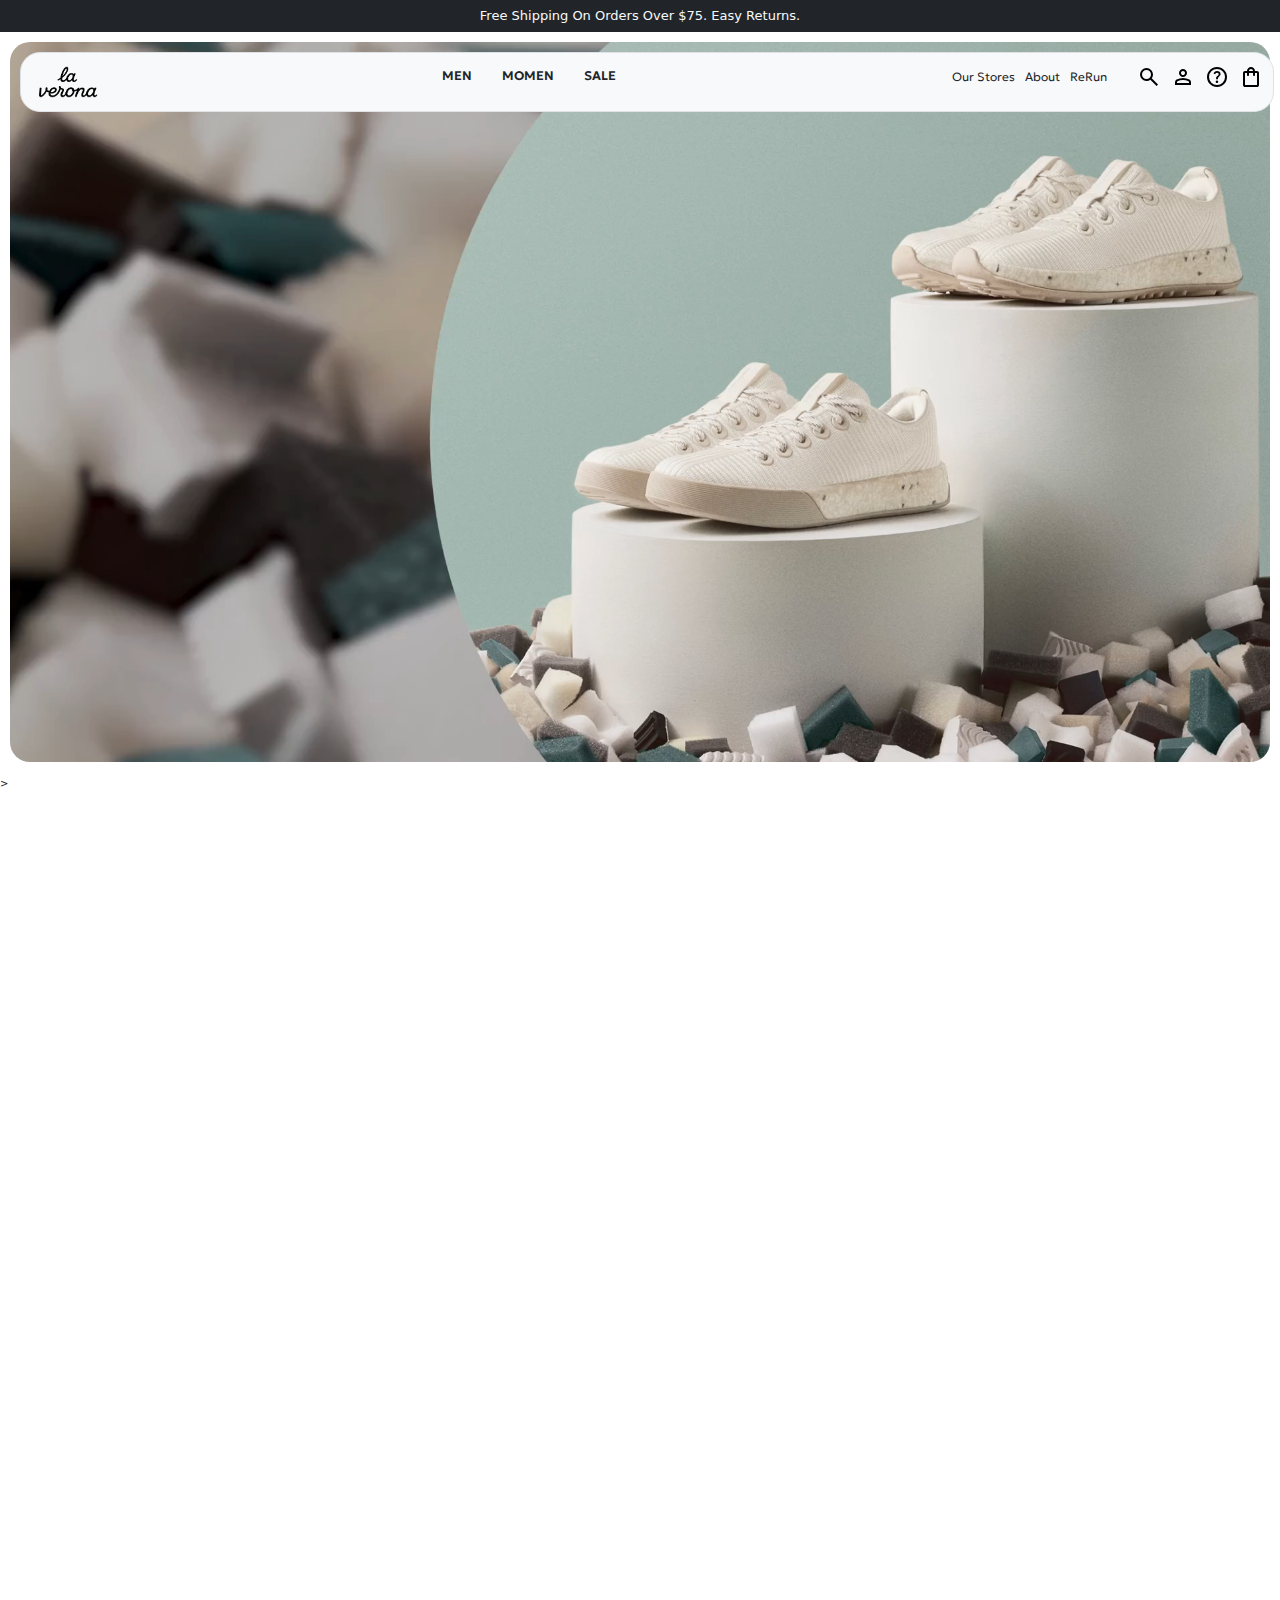
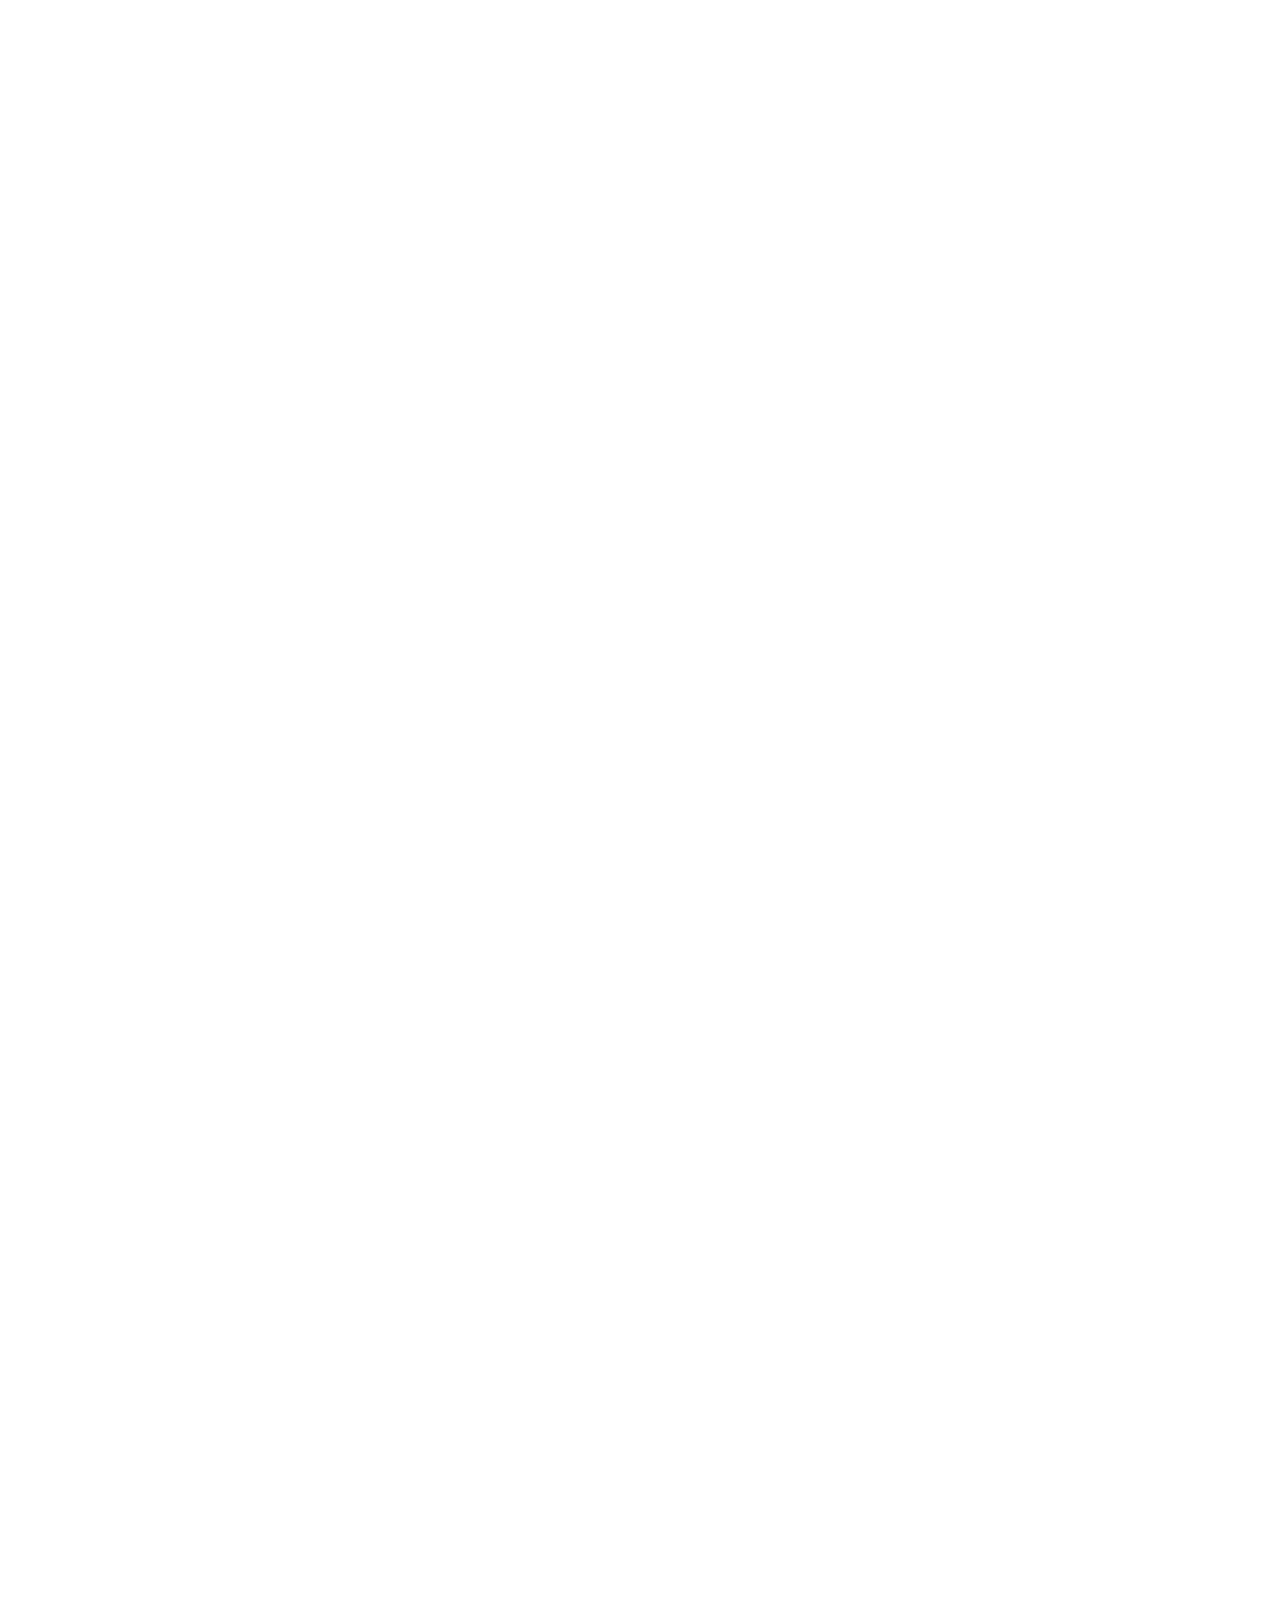
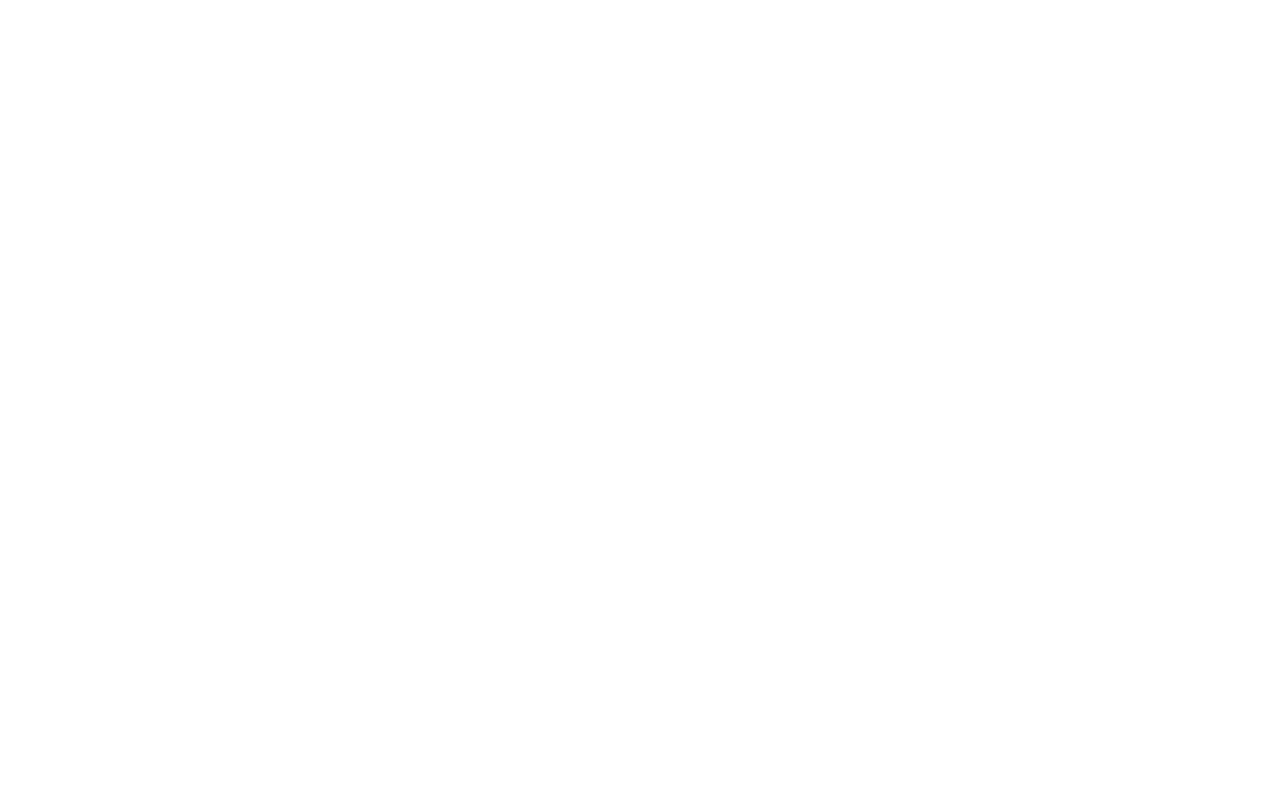
<file: index.html>
<!DOCTYPE html>
<html lang="en">
  <head>
    <meta charset="UTF-8" />
    <meta name="viewport" content="width=device-width, initial-scale=1.0" />
    <title>La Verona</title>
    <link rel="stylesheet" href="assets/css/bootstrap.min.css" />
    <link rel="stylesheet" href="assets/css/style.css" />
    <link rel="shortcut icon" href="assets/imgs/logo.png" type="image/x-icon" />
  </head>
  <body>
    <header class="main-header">
      <div
        class="free-shipping bg-dark text-light d-flex justify-content-center fw-normal"
      >
        Free Shipping On Orders Over $75. Easy Returns.
      </div>
      <!--Nav Bar-->
      <nav
        class="main-nav d-flex  bg-light border rounded-5 justify-content-between align-items-center p-3 position-absolute"
      >
        <img
          src="assets/imgs/logo2.png"
          alt="logo"
          class="nav-logo2 justify-content-start"
        />

        <ul
          class="nav-categories list-unstyled d-flex d-flex justify-content-center align-items-center gap-5 fs-5"
        >
          <li>MEN</li>
          <li>MOMEN</li>
          <li>SALE</li>
        </ul>
        <div
          class="d-flex d-flex justify-content-center align-items-center gap-5"
        >
          <ul
            class="nav-about-us list-unstyled d-flex justify-content-center align-items-center gap-3"
          >
            <li>Our Stores</li>
            <li>About</li>
            <li>ReRun</li>
          </ul>
          <ul
            class="nav-accounts list-unstyled d-flex justify-content-center align-items-center gap-3"
          >
            <li id="nav-search">
              <a href="#"
                ><img src="assets/imgs/search.svg" alt="search page" clas
              /></a>
            </li>
            <li id="nav-account">
              <a href="#"
                ><img src="assets/imgs/account.svg" alt="search page"
              /></a>
            </li>
            <li id="nav-faq">
              <a href="#"
                ><img src="assets/imgs/faq.svg" alt="search page"
              /></a>
            </li>
            <li id="nav-cart">
              <a href="#"
                ><img src="assets/imgs/shopping.svg" alt="search page"
              /></a>
            </li>
          </ul>
        </div>
      </nav>
      <main class="hero-section p-3">
        <video
          autoplay
          src="assets/imgs/Allbirds.mp4"
          class="w-100 rounded-5 video-hero"
        ></video>
      </main>
      >
    </header>
    <script src="assets/JS/bootstrap.bundle.min.js"></script>
    <script src="assets/JS/main.js"></script>
  </body>
</html>
</file>
<file: assets/css/style.css>
@import url("https://fonts.googleapis.com/css2?family=Geologica:wght@100;200;300;400;500;600;700;800;900&display=swap");

:root {
  --font-sans: "Geograph", system-ui, sans-serif;
  --font-serif: "Self Modern", ui-serif, serif;
  --font-mono: "Akkurat Mono", ui-monospace, monospace;
  --color-red-500: oklch(63.7% 0.237 25.331);
  --color-red-700: oklch(50.5% 0.213 27.518);
  --color-yellow-50: oklch(98.7% 0.026 102.212);
  --color-yellow-500: oklch(79.5% 0.184 86.047);
  --color-yellow-700: oklch(55.4% 0.135 66.442);
  --color-yellow-800: oklch(47.6% 0.114 61.907);
  --color-yellow-900: oklch(42.1% 0.095 57.708);
  --color-green-500: oklch(72.3% 0.219 149.579);
  --color-blue-500: oklch(62.3% 0.214 259.815);
  --color-blue-600: oklch(54.6% 0.245 262.881);
  --color-gray-100: oklch(96.7% 0.003 264.542);
  --color-gray-200: oklch(92.8% 0.006 264.531);
  --color-gray-300: oklch(87.2% 0.01 258.338);
  --color-gray-400: oklch(70.7% 0.022 261.325);
  --color-gray-500: oklch(55.1% 0.027 264.364);
  --color-gray-600: oklch(44.6% 0.03 256.802);
  --color-gray-700: oklch(37.3% 0.034 259.733);
  --color-gray-900: oklch(21% 0.034 264.665);
  --color-neutral-300: oklch(87% 0 0);
  --color-neutral-500: oklch(55.6% 0 0);
  --color-neutral-600: oklch(43.9% 0 0);
  --color-neutral-800: oklch(26.9% 0 0);
  --color-neutral-900: oklch(20.5% 0 0);
  --color-black: #212121;
  --color-white: #fff;
  --spacing: 0.25rem;
  --container-sm: 24rem;
  --container-md: 28rem;
  --container-lg: 32rem;
  --container-2xl: 42rem;
  --container-3xl: 48rem;
  --container-4xl: 56rem;
  --container-5xl: 64rem;
  --container-7xl: 80rem;
  --text-xs: 0.75rem;
  --text-xs--line-height: calc(1 / 0.75);
  --text-sm: 0.875rem;
  --text-sm--line-height: calc(1.25 / 0.875);
  --text-base: 1rem;
  --text-base--line-height: 1.5;
  --text-lg: 1.125rem;
  --text-lg--line-height: calc(1.75 / 1.125);
  --text-xl: 1.25rem;
  --text-xl--line-height: calc(1.75 / 1.25);
  --text-2xl: 1.5rem;
  --text-2xl--line-height: calc(2 / 1.5);
  --text-3xl: 1.875rem;
  --text-3xl--line-height: 1.2;
  --text-4xl: 2.25rem;
  --text-4xl--line-height: calc(2.5 / 2.25);
  --font-weight-normal: 400;
  --font-weight-medium: 500;
  --font-weight-semibold: 600;
  --font-weight-bold: 700;
  --tracking-wide: 0.025em;
  --tracking-wider: 0.05em;
  --tracking-widest: 0.1em;
  --leading-tight: 1.25;
  --leading-normal: 1.5;
  --leading-relaxed: 1.625;
  --radius-sm: 0.25rem;
  --radius-md: 0.375rem;
  --radius-lg: 0.5rem;
  --radius-xl: 0.75rem;
  --radius-2xl: 1rem;
  --radius-3xl: 1.5rem;
  --ease-out: cubic-bezier(0, 0, 0.2, 1);
  --ease-in-out: cubic-bezier(0.4, 0, 0.2, 1);
  --animate-spin: spin 1s linear infinite;
  --blur-xs: 4px;
  --blur-sm: 8px;
  --blur-md: 12px;
  --blur-2xl: 40px;
  --default-transition-duration: 0.15s;
  --default-transition-timing-function: cubic-bezier(0.4, 0, 0.2, 1);
  --default-font-family: var(--font-sans);
  --default-mono-font-family: var(--font-mono);
  --radius: 20px;
  --color-natural-white: #e0dacf;
  --color-natural-white-60: #ece9e2;
  --color-natural-white-60-0\.5: #ece9e250;
  --color-midnight: #03143b;
  --color-charcoal: #52525b;
  --color-light-charcoal: #575757;
  --color-light-charcoal-0\.3: #57575730;
  --color-red: #9c0f0f;
  --color-stroke: #cdcdcd;
  --color-khaki: #443828;
  --color-green: #10714e;
  --global-banner-height: 32px;
  --ease-sine-in: cubic-bezier(0.12, 0, 0.39, 0);
  --ease-sine-out: cubic-bezier(0.61, 1, 0.88, 1);
  --ease-sine-in-out: cubic-bezier(0.37, 0, 0.63, 1);
  --clip-path-pill-skewed: url(
    data:image/svg + xml,
    %3CsvgviewBox="0 0 693 693"xmlns="http://www.w3.org/2000/svg"%3E%3Cpathd="M614.454 461.719L461.719 614.454C356.153 720.02 184.741 720.02 79.175 614.454C-26.392 508.888 -26.392 337.476 79.175 231.909L231.91 79.174C337.476 -26.392 508.888 -26.392 614.454 79.174C720.02 184.74 720.02 356.153 614.454 461.719Z"/%3E%3C/svg%3E
  );
  --text-fluid-xs: clamp(0.7rem, 0.6627rem + 0.312vw, 0.884rem);
  --text-fluid-sm: clamp(0.875rem, 0.7991rem + 0.5443vw, 1.25rem);
  --text-fluid-md: clamp(1.0938rem, 0.9573rem + 0.8988vw, 1.7675rem);
  --text-fluid-lg: clamp(1.3672rem, 1.1379rem + 1.4323vw, 2.4992rem);
  --text-fluid-xl: clamp(1.709rem, 1.3394rem + 2.2266vw, 3.5339rem);
  --z-background: -10;
  --z-base: 0;
  --z-content: 10;
  --z-swiper-button: 10;
  --z-filter-dropdown: 40;
  --z-floating-widget: 50;
  --z-navigation-content: 70;
  --z-header: 80;
  --z-global-banner: 85;
  --z-takeover: 90;
}
html,
body {
  width: 100%;
  height: 4000px;
  font-size: 10px;
  box-sizing: border-box;
}

.main-header {
  .free-shipping {
    font-size: 1.3rem;
    padding: 0.6rem;
  }
  .main-nav {
    width: 98%;
    margin: 20px;
    .nav-logo2 {
      width: 74px;
      scale: 0.8;
    }
    .nav-categories {
      font-family: "Geologica", system-ui, sans-serif !important;
      font-weight: 600;
    }
    .nav-about-us {
      font-family: "Geologica", system-ui, sans-serif !important;
      font-weight: 300;
      font-size: 1.2rem;
    }
  }
}
.video-hero {
  height: 80vh; /* take 50% of viewport height */
  object-fit: cover; /* make it nicely cover the box */
}
</file>
